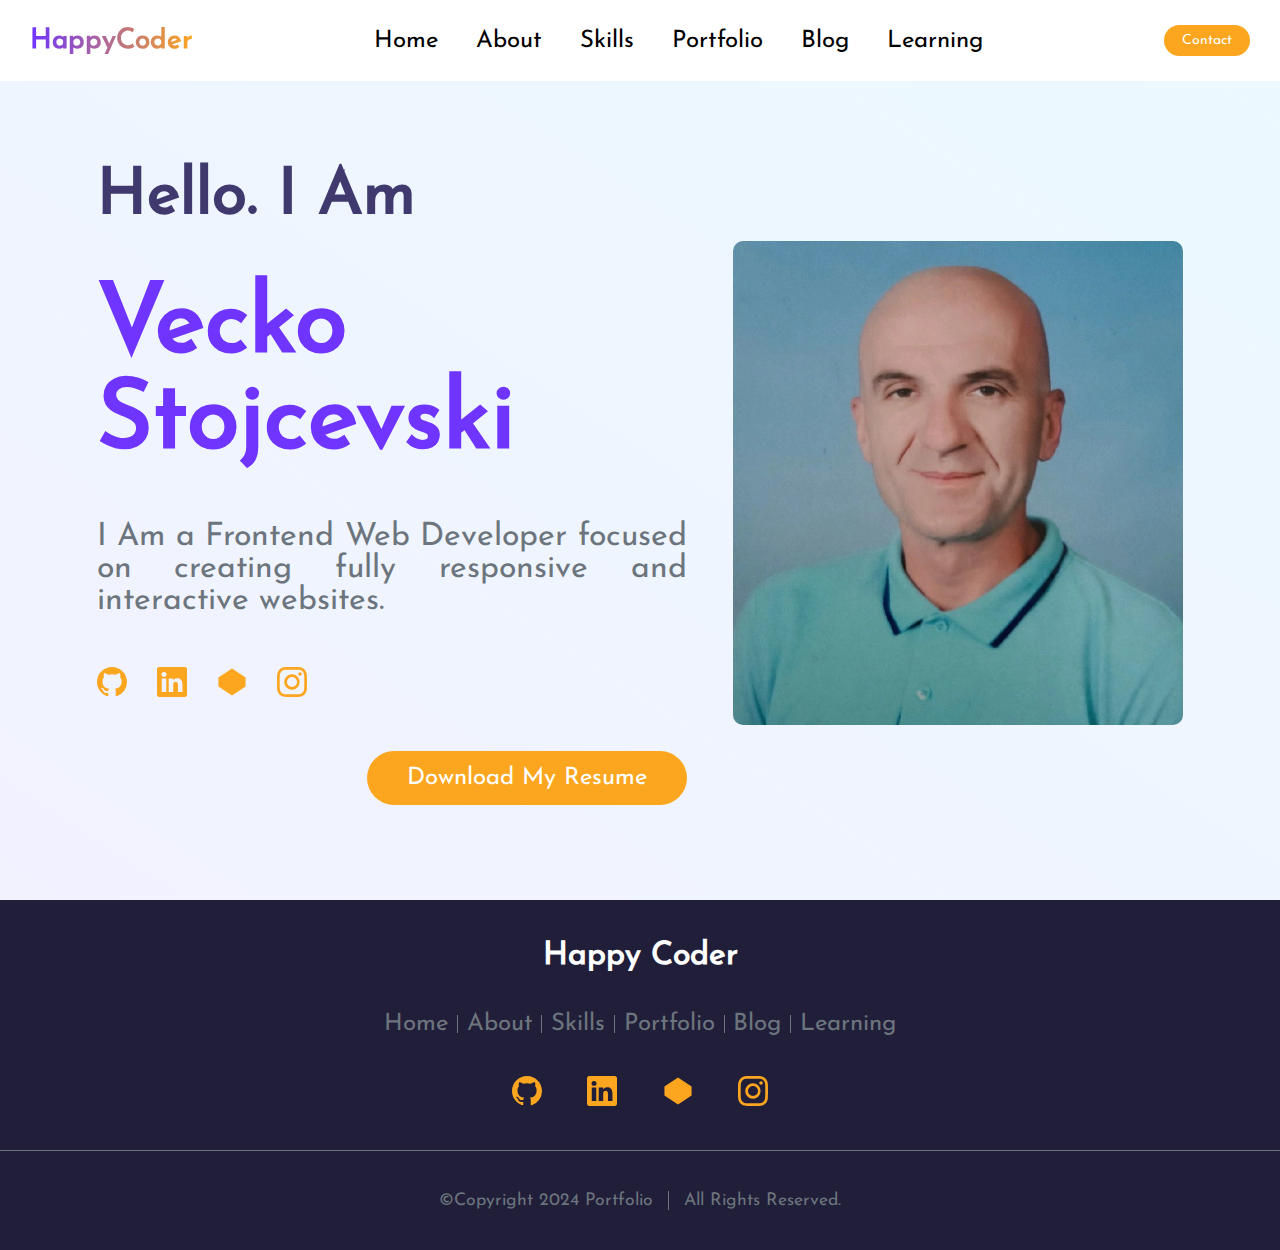
<file: index.html>
<!DOCTYPE html>
<html lang="en">

<head>
    <meta charset="UTF-8">
    <meta name="viewport" content="width=device-width, initial-scale=1.0">
    <link rel="stylesheet" href="style.css">
    <link rel="stylesheet" href="https://cdn.jsdelivr.net/npm/bootstrap-icons@1.11.3/font/bootstrap-icons.min.css">
    <title>HappyCoder's Portfolio</title>
</head>

<body>

    <!-- NAV-BAR -->
    <nav class="nav-bar" id="nav-bar-laptop">
        <a id="logo-link" href="#">
            <div class="logo-laptop">HappyCoder</div>
        </a>

        <div class="menu-burger-icon">
            <svg xmlns="http://www.w3.org/2000/svg" width="20" height="20" fill="#FCA61F" class="bi bi-list" viewBox="0 0 16 16">
                <path fill-rule="evenodd" d="M2.5 12a.5.5 0 0 1 .5-.5h10a.5.5 0 0 1 0 1H3a.5.5 0 0 1-.5-.5m0-4a.5.5 0 0 1 .5-.5h10a.5.5 0 0 1 0 1H3a.5.5 0 0 1-.5-.5m0-4a.5.5 0 0 1 .5-.5h10a.5.5 0 0 1 0 1H3a.5.5 0 0 1-.5-.5"/>
              </svg>
        </div>

        <div class="menu-laptop">
            <div class="menu-laptop-icons" id="icon-home">Home</div>
            <div class="menu-laptop-icons" id="icon-about">About</div>
            <div class="menu-laptop-icons" id="icon-skills">Skills</div>
            <div class="menu-laptop-icons" id="icon-portfolio">Portfolio</div>
            <div class="menu-laptop-icons" id="icon-blog">Blog</div>
            <div class="menu-laptop-icons" id="icon-learning">Learning</div>
        </div>

        <div class="contact-btn-laptop">
            <a
                href="mailto:vs.elt.ict@gmail.com?subject=Contact%20Me&body=Hi%20there,%20I%20would%20like%20to%20ask%20you%20about..."><button
                    class="nav-laptop-CTA">Contact</button></a>
        </div>
    </nav>
    <!-- nav-bar ends here -->

    <!-- HERO - Container -->
    <div class="hero-container">
        <div class="hero-two-columns">
            <div class="left-column">
                <div class="left-subtitle">Hello. I Am</div>
                <div class="left-title">Vecko Stojcevski</div>
                <div class="left-text">I Am a Frontend Web Developer focused on creating fully responsive and
                    interactive websites.</div>
                <div class="left-social-icons">
                    <a href="https://github.com/HappyCoder-2" target="_blank"><svg xmlns="http://www.w3.org/2000/svg"
                            width="30" height="30" fill="currentColor" class="bi bi-github" viewBox="0 0 16 16">
                            <path
                                d="M8 0C3.58 0 0 3.58 0 8c0 3.54 2.29 6.53 5.47 7.59.4.07.55-.17.55-.38 0-.19-.01-.82-.01-1.49-2.01.37-2.53-.49-2.69-.94-.09-.23-.48-.94-.82-1.13-.28-.15-.68-.52-.01-.53.63-.01 1.08.58 1.23.82.72 1.21 1.87.87 2.33.66.07-.52.28-.87.51-1.07-1.78-.2-3.64-.89-3.64-3.95 0-.87.31-1.59.82-2.15-.08-.2-.36-1.02.08-2.12 0 0 .67-.21 2.2.82.64-.18 1.32-.27 2-.27s1.36.09 2 .27c1.53-1.04 2.2-.82 2.2-.82.44 1.1.16 1.92.08 2.12.51.56.82 1.27.82 2.15 0 3.07-1.87 3.75-3.65 3.95.29.25.54.73.54 1.48 0 1.07-.01 1.93-.01 2.2 0 .21.15.46.55.38A8.01 8.01 0 0 0 16 8c0-4.42-3.58-8-8-8" />
                        </svg></a>
                    <a href="https://www.linkedin.com/in/vecko-stojcevski-75827231/" target="_blank"><svg
                            xmlns="http://www.w3.org/2000/svg" width="30" height="30" fill="currentColor"
                            class="bi bi-linkedin" viewBox="0 0 16 16">
                            <path
                                d="M0 1.146C0 .513.526 0 1.175 0h13.65C15.474 0 16 .513 16 1.146v13.708c0 .633-.526 1.146-1.175 1.146H1.175C.526 16 0 15.487 0 14.854zm4.943 12.248V6.169H2.542v7.225zm-1.2-8.212c.837 0 1.358-.554 1.358-1.248-.015-.709-.52-1.248-1.342-1.248S2.4 3.226 2.4 3.934c0 .694.521 1.248 1.327 1.248zm4.908 8.212V9.359c0-.216.016-.432.08-.586.173-.431.568-.878 1.232-.878.869 0 1.216.662 1.216 1.634v3.865h2.401V9.25c0-2.22-1.184-3.252-2.764-3.252-1.274 0-1.845.7-2.165 1.193v.025h-.016l.016-.025V6.169h-2.4c.03.678 0 7.225 0 7.225z" />
                        </svg></a>
                    <a href="https://codepen.io/Vecko-Stojcevski" target="_blank"><svg
                            xmlns="http://www.w3.org/2000/svg" width="30" height="30" fill="currentColor"
                            class="h-6 w-6" viewBox="0 0 64 64">
                            <path
                                d="M3.06 41.732L32 60.932l28.94-19.2V22.268L32 3.068l-28.94 19.2zm57.878 0L32 22.268 3.06 41.732m0-19.463L32 41.47l28.94-19.2M32 3.068v19.2m0 19.463v19.2"
                                stroke-width="5"></path>
                        </svg></a>
                    <a href="https://www.instagram.com/vecko30/" target="_blank"><svg xmlns="http://www.w3.org/2000/svg"
                            width="30" height="30" fill="currentColor" class="bi bi-instagram" viewBox="0 0 16 16">
                            <path
                                d="M8 0C5.829 0 5.556.01 4.703.048 3.85.088 3.269.222 2.76.42a3.9 3.9 0 0 0-1.417.923A3.9 3.9 0 0 0 .42 2.76C.222 3.268.087 3.85.048 4.7.01 5.555 0 5.827 0 8.001c0 2.172.01 2.444.048 3.297.04.852.174 1.433.372 1.942.205.526.478.972.923 1.417.444.445.89.719 1.416.923.51.198 1.09.333 1.942.372C5.555 15.99 5.827 16 8 16s2.444-.01 3.298-.048c.851-.04 1.434-.174 1.943-.372a3.9 3.9 0 0 0 1.416-.923c.445-.445.718-.891.923-1.417.197-.509.332-1.09.372-1.942C15.99 10.445 16 10.173 16 8s-.01-2.445-.048-3.299c-.04-.851-.175-1.433-.372-1.941a3.9 3.9 0 0 0-.923-1.417A3.9 3.9 0 0 0 13.24.42c-.51-.198-1.092-.333-1.943-.372C10.443.01 10.172 0 7.998 0zm-.717 1.442h.718c2.136 0 2.389.007 3.232.046.78.035 1.204.166 1.486.275.373.145.64.319.92.599s.453.546.598.92c.11.281.24.705.275 1.485.039.843.047 1.096.047 3.231s-.008 2.389-.047 3.232c-.035.78-.166 1.203-.275 1.485a2.5 2.5 0 0 1-.599.919c-.28.28-.546.453-.92.598-.28.11-.704.24-1.485.276-.843.038-1.096.047-3.232.047s-2.39-.009-3.233-.047c-.78-.036-1.203-.166-1.485-.276a2.5 2.5 0 0 1-.92-.598 2.5 2.5 0 0 1-.6-.92c-.109-.281-.24-.705-.275-1.485-.038-.843-.046-1.096-.046-3.233s.008-2.388.046-3.231c.036-.78.166-1.204.276-1.486.145-.373.319-.64.599-.92s.546-.453.92-.598c.282-.11.705-.24 1.485-.276.738-.034 1.024-.044 2.515-.045zm4.988 1.328a.96.96 0 1 0 0 1.92.96.96 0 0 0 0-1.92m-4.27 1.122a4.109 4.109 0 1 0 0 8.217 4.109 4.109 0 0 0 0-8.217m0 1.441a2.667 2.667 0 1 1 0 5.334 2.667 2.667 0 0 1 0-5.334" />
                        </svg></a>
                </div>
                <a class="resume-CTA-link"
                    href="https://drive.google.com/file/d/1aknEHA0ifH1WD_kzSsA1lB3yGqreTdlV/view?usp=sharing"
                    target="_blank"><button class="resume-CTA">Download My Resume</button></a>
            </div>

            <div class="right-column">
                <img width="450px" height="auto" src="images/1722964150119.jpg" alt="personal-image"
                    class="right-personal-img">
            </div>
        </div>
    </div>
    <!-- hero-container ends here -->

    <!-- ABOUT - Container -->
    <div class="about-container">

        <div class="about-info-container">
            <div class="about-subtitle">About Me</div>
            <div class="about-title">Beautiful & Unique Digital Experiences</div>

            <div class="about-table">
                <div class="about-table-left">
                    <img src="images/1722964150119.jpg" width="400px" height="auto" alt="personal-img" class="about-left-img">
                </div>

                <div class="about-table-right">
                    <div class="about-right-name">Vecko Stojcevski</div>
                    <div class="about-right-explain">
                        <p class="right-explain-text">I am a dedicated Frontend web developer with a strong command of HTML, CSS, SCSS, and JavaScript, using these core skills to create intuitive and visually compelling web interfaces. My journey in web development is fueled by a commitment to clean, efficient code and responsive design that delivers seamless user experiences.</p>
                        <p class="right-explain-text">I work proficiently with GitHub for version control, ensuring streamlined collaboration and project management. I also use CodePen to prototype and showcase creative ideas, allowing for rapid testing and iteration. With a deep knowledge of Bootstrap for responsive design and React for building dynamic, component-based applications, I bring both technical proficiency and an eye for detail to every project.</p>
                        <p class="right-explain-text">My goal is to create impactful, engaging digital experiences that not only meet modern web standards but also exceed user expectations. Let’s build something extraordinary together!</p>
                    </div>
                    <a class="resume-CTA-link"
                    href="https://drive.google.com/file/d/1aknEHA0ifH1WD_kzSsA1lB3yGqreTdlV/view?usp=sharing"
                    target="_blank"><button class="resume-CTA">Download My Resume</button></a>
                </div>
            </div>

        </div>

    </div>
    <!-- About Container ends here -->

    <!-- SKILLS Container -->
    <div class="skills-container">

        <div class="skills-grid">
            <div class="skills-subtitle">My Top</div>
            <div class="skills-title">SKILLS</div>

            <div class="skills-two-columns">

                <div class="skills-left">"Having a solid foundation in technical skills is essential!"</div>

                <div class="skills-right">
                    <div class="skills-cards">
                        <a href="https://www.w3schools.com/html/" target="_blank">
                            <div class="skills-individual-card-html">
                                <img width="150px" src="images/html.png" alt="html-img" class="skills-card-img-html">
                                <p class="skills-card-title">HTML</p>
                            </div>
                        </a>

                        <a href="https://www.w3schools.com/css/" target="_blank">
                            <div class="skills-individual-card-css">
                                <img width="150px" src="images/css.png" alt="css-img" class="skills-card-img-css">
                                <p class="skills-card-title">CSS</p>
                            </div>
                        </a>

                        <a href="https://javascript.info/" target="_blank">
                            <div class="skills-individual-card-js">
                                <img width="150px" src="images/js.png" alt="js-img" class="skills-card-img-js">
                                <p class="skills-card-title">JavaScript</p>
                            </div>
                        </a>
                        
                        <a href="https://react.dev/" target="_blank">
                            <div class="skills-individual-card-react">
                                <img width="150px" src="images/react.png" alt="react-img" class="skills-card-img-react">
                                <p class="skills-card-title">React</p>
                            </div>
                        </a>

                        <a href="https://sass-lang.com/guide/" target="_blank">
                            <div class="skills-individual-card-sass">
                                <img width="150px" height="150px" src="images/sass-1.svg" alt="sass-img"
                                    class="skills-card-img-sass">
                                <p class="skills-card-title">SASS</p>
                            </div>
                        </a>

                        <a href="https://getbootstrap.com/" target="_blank">
                            <div class="skills-individual-card-bootstrap">
                                <img width="150px" src="images/bootstrap.png" alt="bootstrap-img"
                                    class="skills-card-img-bootstrap">
                                <p class="skills-card-title">Bootstrap</p>
                            </div>
                        </a>

                        <a href="https://github.com/" target="_blank">
                            <div class="skills-individual-card-github">
                                <img width="150px" src="images/github.png" alt="github-img"
                                    class="skills-card-img-github">
                                <p class="skills-card-title">GitHub</p>
                            </div>
                        </a>

                        <a href="https://www.w3schools.com/git/default.asp" target="_blank">
                            <div class="skills-individual-card-git">
                                <img width="150px" src="images/git.png" alt="git-img"
                                    class="skills-card-img-git">
                                <p class="skills-card-title">Git</p>
                            </div>
                        </a>

                    </div>
                </div>
            </div>

        </div>

    </div>
    <!-- Skills Container ends here -->

    <!-- PORTFOLIO Container -->
    <div class="portfolio-section">
        <div class="portfolio-container">
            <div class="portfolio-titles-part">
                <div class="titles-part-subtitle">Creative Work</div>
                <div class="titles-part-title">Check My Portfolio</div>
            </div>

            <div class="portfolio-menu-part">
                <div class="menu-part-icons" id="menu-icon-app">Web Apps</div>
                <div class="menu-part-icons" id="menu-icon-web">Websites</div>
            </div>

            <div class="portfolio-grid-part">
                <div class="grid-part-individual-card">
                    <img width="350px" src="images/temperature-converter-app.png" alt="app-img" class="grid-ic-image">
                    <div class="grid-ic-title">Converter App</div>
                    <div class="grid-ic-program-langs">
                        <a href="https://github.com/HappyCoder-2/Temperature-Converter-App.git" target="_blank">
                            <div class="program-langs-btns">View Code</div>
                        </a>
                    </div>
                </div>

                <div class="grid-part-individual-card">
                    <img width="350px" height="380px" src="images/weather-app.png" alt="app-img" class="grid-ic-image">
                    <div class="grid-ic-title">Weather App-1</div>
                    <div class="grid-ic-program-langs">
                        <a href="https://github.com/HappyCoder-2/Weather-Forecast-App-1.git" target="_blank">
                            <div class="program-langs-btns">View Code</div>
                        </a>
                    </div>
                </div>

                <div class="grid-part-individual-card">
                    <img width="350px" height="380px" src="images/weather-app-1.png" alt="app-img"
                        class="grid-ic-image">
                    <div class="grid-ic-title">Weather App-2</div>
                    <div class="grid-ic-program-langs">
                        <a href="https://github.com/HappyCoder-2/A-Modern-Weather-App.git" target="_blank">
                            <div class="program-langs-btns">View Code</div>
                        </a>
                    </div>
                </div>

                <div class="grid-part-individual-card">
                    <img width="350px" height="380px" src="images/calc-app.png" alt="app-img" class="grid-ic-image">
                    <div class="grid-ic-title">Calc App</div>
                    <div class="grid-ic-program-langs">
                        <a href="https://github.com/HappyCoder-2/A-Modern-Calculator.git" target="_blank">
                            <div class="program-langs-btns">View Code</div>
                        </a>
                    </div>
                </div>

                <div class="grid-part-individual-card">
                    <img width="350px" height="380px" src="images/dice-roller-app.png" alt="app-img"
                        class="grid-ic-image">
                    <div class="grid-ic-title">Dice-Roller App</div>
                    <div class="grid-ic-program-langs">
                        <a href="https://github.com/HappyCoder-2/A-Dice-Roller-App.git" target="_blank">
                            <div class="program-langs-btns">View Code</div>
                        </a>
                    </div>
                </div>

                <div class="grid-part-individual-card">
                    <img width="350px" height="380px" src="images/rock-papper-scissors.png" alt="app-img"
                        class="grid-ic-image">
                    <div class="grid-ic-title">Rock-Paper-Scissors App</div>
                    <div class="grid-ic-program-langs">
                        <a href="https://github.com/HappyCoder-2/Rock-Paper-Scissors-Game-App.git" target="_blank">
                            <div class="program-langs-btns">View Code</div>
                        </a>
                    </div>
                </div>
            </div>

            <div class="portfolio-grid-part-websites">
                <div class="grid-part-individual-card">
                    <img width="350px" height="200px" src="images/apartment-therapy.png" alt="app-img"
                        class="grid-ic-image">
                    <div class="grid-ic-title">Apartment Therapy</div>
                    <div class="grid-ic-program-langs">
                        <a href="https://github.com/HappyCoder-2/Apartment-Therapy.git" target="_blank">
                            <div class="program-langs-btns">View Code</div>
                        </a>
                    </div>
                </div>

                <div class="grid-part-individual-card">
                    <img width="350px" height="200px" src="images/e-commerce.png" alt="app-img" class="grid-ic-image">
                    <div class="grid-ic-title">e-commerce</div>
                    <div class="grid-ic-program-langs">
                        <a href="https://github.com/HappyCoder-2/E-commerce.git" target="_blank">
                            <div class="program-langs-btns">View Code</div>
                        </a>
                    </div>
                </div>

                <div class="grid-part-individual-card">
                    <img width="350px" height="200px" src="images/the flavourist.png" alt="app-img"
                        class="grid-ic-image">
                    <div class="grid-ic-title">The Flavourist</div>
                    <div class="grid-ic-program-langs">
                        <a href="https://github.com/HappyCoder-2/The-Flavourist-Restaurant.git" target="_blank">
                            <div class="program-langs-btns">View Code</div>
                        </a>
                    </div>
                </div>

                <div class="grid-part-individual-card">
                    <img width="350px" height="200px" src="images/the shoebox.png" alt="app-img" class="grid-ic-image">
                    <div class="grid-ic-title">The Shoebox</div>
                    <div class="grid-ic-program-langs">
                        <a href="https://github.com/HappyCoder-2/The-Shoebox.git" target="_blank">
                            <div class="program-langs-btns">View Code</div>
                        </a>
                    </div>
                </div>

                <div class="grid-part-individual-card">
                    <img width="350px" height="200px" src="images/mountain adventure.png" alt="app-img"
                        class="grid-ic-image">
                    <div class="grid-ic-title">The Mountain Adventure</div>
                    <div class="grid-ic-program-langs">
                        <a href="https://github.com/HappyCoder-2/Mountain-Cover-Page.git" target="_blank">
                            <div class="program-langs-btns">View Code</div>
                        </a>
                    </div>
                </div>

                <div class="grid-part-individual-card">
                    <img width="350px" height="200px" src="images/social-network.png" alt="app-img"
                        class="grid-ic-image">
                    <div class="grid-ic-title">Social Network</div>
                    <div class="grid-ic-program-langs">
                        <a href="https://github.com/HappyCoder-2/A-Modern-Social-Network-App.git" target="_blank">
                            <div class="program-langs-btns">View Code</div>
                        </a>
                    </div>
                </div>
            </div>

        </div>
    </div>
    <!-- portfolio section ends here -->

    <!-- BLOG Section -->
    <div class="blog-section">

        <div class="my-blog-container">
            <div class="blog-titles">
                <p class="blog-title">Front End Blog for Beginners</p>
                <p class="blog-subtitle">Beginning your journey as a front end developer?</p>
            </div>

            <div class="blog-table">
                <div class="blog-table-left">
                    <div class="left-individual-card">
                        <div class="left-ic-img-con"><img src="images/html.png" width="60px" alt="html"
                                class="left-ic-img"></div>
                        <p class="left-ic-title">HTML</p>
                        <p class="left-ic-subtitle">HTML defines the structure of your content</p>
                        <button class="left-ic-CTA" id="check-out-html">Check Out</button>
                    </div>

                    <div class="left-individual-card">
                        <div class="left-ic-img-con"><img src="images/css.png" width="60px" alt="css"
                                class="left-ic-img"></div>
                        <p class="left-ic-title">CSS</p>
                        <p class="left-ic-subtitle">CSS determines the style and layout</p>
                        <button class="left-ic-CTA" id="check-out-css">Check Out</button>
                    </div>

                    <div class="left-individual-card">
                        <div class="left-ic-img-con"><img src="images/js.png" width="60px" alt="js" class="left-ic-img">
                        </div>
                        <p class="left-ic-title">JavaScript</p>
                        <p class="left-ic-subtitle">JavaScript makes the content interactive</p>
                        <button class="left-ic-CTA" id="check-out-js">Check Out</button>
                    </div>
                </div>

                <div class="blog-table-right">
                    <p class="table-right-text">Well then, here are some of the best Front end examples that you can
                        check and learn from. These examples will help you get a better understanding about beginner
                        level of HTML, CSS, and JavaScript. Most of the people believe they know everything after
                        viewing tutorials.
                        Although, they are making a mistake. The best way to learn any skill is to put it into practice
                        by working on small projects. This way you don't only learn the coding but sharpen your skills,
                        too. All of these criteria apply to Front-End Web Development as well.
                        If you want to be a great Front-End Web Developer, building projects on your own will not only
                        boost your confidence, but it will also gradually build up your portfolio by adding projects
                        that you will develop.
                        In this collection I have gathered some of the best project examples that you can learn from.
                    </p>
                    <p class="table-right-text">To stay up with the quick changes in Front-End Development Field, it is
                        necessary to acquire new concepts, languages, and frameworks, whether you're a beginner
                        programmer or a seasoned programmer.</p>
                    <figure>
                        <img src="images/html-css-js.png" alt="html-css-js" width="500px" height="auto"
                            class="right-text-img">
                        <figcaption>source: <a href="https://scrimba.com/articles/html-css-javascript/"
                                target="_blank">https://scrimba.com/articles/html-css-javascript/</a></figcaption>
                    </figure>

                </div>
            </div>
        </div>

    </div>
    <!-- blog section ends here -->

    <!-- Learning Section -->
    <div class="learning-section">
        
        <div class="learning-container" id="learning-container-html">
            <div class="learning-title">HTML - HyperText Markup Language</div>

            <div class="learning-table">
                <div class="learn-table-left">
                    <div class="table-left-individual-card">
                        <p class="left-ic-text">Materials</p>
                        <div class="left-ic-icon"><svg xmlns="http://www.w3.org/2000/svg" width="50" height="50" fill="#211E39" class="bi bi-file-pdf" viewBox="0 0 16 16">
                            <path d="M4 0a2 2 0 0 0-2 2v12a2 2 0 0 0 2 2h8a2 2 0 0 0 2-2V2a2 2 0 0 0-2-2zm0 1h8a1 1 0 0 1 1 1v12a1 1 0 0 1-1 1H4a1 1 0 0 1-1-1V2a1 1 0 0 1 1-1"/>
                            <path d="M4.603 12.087a.8.8 0 0 1-.438-.42c-.195-.388-.13-.776.08-1.102.198-.307.526-.568.897-.787a7.7 7.7 0 0 1 1.482-.645 20 20 0 0 0 1.062-2.227 7.3 7.3 0 0 1-.43-1.295c-.086-.4-.119-.796-.046-1.136.075-.354.274-.672.65-.823.192-.077.4-.12.602-.077a.7.7 0 0 1 .477.365c.088.164.12.356.127.538.007.187-.012.395-.047.614-.084.51-.27 1.134-.52 1.794a11 11 0 0 0 .98 1.686 5.8 5.8 0 0 1 1.334.05c.364.065.734.195.96.465.12.144.193.32.2.518.007.192-.047.382-.138.563a1.04 1.04 0 0 1-.354.416.86.86 0 0 1-.51.138c-.331-.014-.654-.196-.933-.417a5.7 5.7 0 0 1-.911-.95 11.6 11.6 0 0 0-1.997.406 11.3 11.3 0 0 1-1.021 1.51c-.29.35-.608.655-.926.787a.8.8 0 0 1-.58.029m1.379-1.901q-.25.115-.459.238c-.328.194-.541.383-.647.547-.094.145-.096.25-.04.361q.016.032.026.044l.035-.012c.137-.056.355-.235.635-.572a8 8 0 0 0 .45-.606m1.64-1.33a13 13 0 0 1 1.01-.193 12 12 0 0 1-.51-.858 21 21 0 0 1-.5 1.05zm2.446.45q.226.244.435.41c.24.19.407.253.498.256a.1.1 0 0 0 .07-.015.3.3 0 0 0 .094-.125.44.44 0 0 0 .059-.2.1.1 0 0 0-.026-.063c-.052-.062-.2-.152-.518-.209a4 4 0 0 0-.612-.053zM8.078 5.8a7 7 0 0 0 .2-.828q.046-.282.038-.465a.6.6 0 0 0-.032-.198.5.5 0 0 0-.145.04c-.087.035-.158.106-.196.283-.04.192-.03.469.046.822q.036.167.09.346z"/>
                          </svg></div>
                        <a href="https://drive.google.com/file/d/1fJ1K_xpMdiJBZrHA_k7lvhpT4Wbt0OkY/view?usp=drive_link" target="_blank"><button class="left-ic-btn">Download</button></a>
                    </div>

                    <div class="table-left-individual-card">
                        <p class="left-ic-text">Exercises</p>
                        <div class="left-ic-icon"><svg xmlns="http://www.w3.org/2000/svg" width="50" height="50" fill="#211E39" class="bi bi-code" viewBox="0 0 16 16">
                            <path d="M5.854 4.854a.5.5 0 1 0-.708-.708l-3.5 3.5a.5.5 0 0 0 0 .708l3.5 3.5a.5.5 0 0 0 .708-.708L2.707 8zm4.292 0a.5.5 0 0 1 .708-.708l3.5 3.5a.5.5 0 0 1 0 .708l-3.5 3.5a.5.5 0 0 1-.708-.708L13.293 8z"/>
                          </svg></div>
                        <a href="https://github.com/HappyCoder-2/HTML-CSS-Exercises.git" target="_blank"><button class="left-ic-btn">Check Out</button></a>
                    </div>

                    <div class="table-left-individual-card">
                        <p class="left-ic-text">Homeworks</p>
                        <div class="left-ic-icon"><svg xmlns="http://www.w3.org/2000/svg" width="50" height="50" fill="#211E39" class="bi bi-pen" viewBox="0 0 16 16">
                            <path d="m13.498.795.149-.149a1.207 1.207 0 1 1 1.707 1.708l-.149.148a1.5 1.5 0 0 1-.059 2.059L4.854 14.854a.5.5 0 0 1-.233.131l-4 1a.5.5 0 0 1-.606-.606l1-4a.5.5 0 0 1 .131-.232l9.642-9.642a.5.5 0 0 0-.642.056L6.854 4.854a.5.5 0 1 1-.708-.708L9.44.854A1.5 1.5 0 0 1 11.5.796a1.5 1.5 0 0 1 1.998-.001m-.644.766a.5.5 0 0 0-.707 0L1.95 11.756l-.764 3.057 3.057-.764L14.44 3.854a.5.5 0 0 0 0-.708z"/>
                          </svg></div>
                          <a href="https://github.com/HappyCoder-2/HomeWorks.git" target="_blank"><button class="left-ic-btn">Check Out</button></a>
                    </div>
                </div>

                <div class="learn-table-right">
                    This is one of the fundamental building blocks of the web. HTML, or “HyperText Markup Language,” has
                    been around in some form since roughly 1993, when it was created by physicist Tim Berners-Lee. It’s
                    now in its fifth generation, HTML5.
                    HTML isn’t a programming language, rather it’s a “Markup language.” It uses a syntax of tags to
                    change the way text is displayed, for instance. It can also define where images go on a page.
                    What’s great is that HTML is relatively simple to learn.
                    It provides a great place to start for people who don’t have experience with programming languages
                    to learn the basics of coding.
                </div>
            </div>
        </div>

        <div class="learning-container" id="learning-container-css">
            <div class="learning-title">CSS - Cascading Style Sheets</div>

            <div class="learning-table">
                <div class="learn-table-left">
                    <div class="table-left-individual-card">
                        <p class="left-ic-text">Materials</p>
                        <div class="left-ic-icon"><svg xmlns="http://www.w3.org/2000/svg" width="50" height="50" fill="#211E39" class="bi bi-file-pdf" viewBox="0 0 16 16">
                            <path d="M4 0a2 2 0 0 0-2 2v12a2 2 0 0 0 2 2h8a2 2 0 0 0 2-2V2a2 2 0 0 0-2-2zm0 1h8a1 1 0 0 1 1 1v12a1 1 0 0 1-1 1H4a1 1 0 0 1-1-1V2a1 1 0 0 1 1-1"/>
                            <path d="M4.603 12.087a.8.8 0 0 1-.438-.42c-.195-.388-.13-.776.08-1.102.198-.307.526-.568.897-.787a7.7 7.7 0 0 1 1.482-.645 20 20 0 0 0 1.062-2.227 7.3 7.3 0 0 1-.43-1.295c-.086-.4-.119-.796-.046-1.136.075-.354.274-.672.65-.823.192-.077.4-.12.602-.077a.7.7 0 0 1 .477.365c.088.164.12.356.127.538.007.187-.012.395-.047.614-.084.51-.27 1.134-.52 1.794a11 11 0 0 0 .98 1.686 5.8 5.8 0 0 1 1.334.05c.364.065.734.195.96.465.12.144.193.32.2.518.007.192-.047.382-.138.563a1.04 1.04 0 0 1-.354.416.86.86 0 0 1-.51.138c-.331-.014-.654-.196-.933-.417a5.7 5.7 0 0 1-.911-.95 11.6 11.6 0 0 0-1.997.406 11.3 11.3 0 0 1-1.021 1.51c-.29.35-.608.655-.926.787a.8.8 0 0 1-.58.029m1.379-1.901q-.25.115-.459.238c-.328.194-.541.383-.647.547-.094.145-.096.25-.04.361q.016.032.026.044l.035-.012c.137-.056.355-.235.635-.572a8 8 0 0 0 .45-.606m1.64-1.33a13 13 0 0 1 1.01-.193 12 12 0 0 1-.51-.858 21 21 0 0 1-.5 1.05zm2.446.45q.226.244.435.41c.24.19.407.253.498.256a.1.1 0 0 0 .07-.015.3.3 0 0 0 .094-.125.44.44 0 0 0 .059-.2.1.1 0 0 0-.026-.063c-.052-.062-.2-.152-.518-.209a4 4 0 0 0-.612-.053zM8.078 5.8a7 7 0 0 0 .2-.828q.046-.282.038-.465a.6.6 0 0 0-.032-.198.5.5 0 0 0-.145.04c-.087.035-.158.106-.196.283-.04.192-.03.469.046.822q.036.167.09.346z"/>
                          </svg></div>
                        <a href="https://drive.google.com/file/d/1PpNRCEW7IzHeWvacUKBiSu7tQaevXWBB/view?usp=drive_link" target="_blank"><button class="left-ic-btn">Download</button></a>
                    </div>

                    <div class="table-left-individual-card">
                        <p class="left-ic-text">Exercises</p>
                        <div class="left-ic-icon"><svg xmlns="http://www.w3.org/2000/svg" width="50" height="50" fill="#211E39" class="bi bi-code" viewBox="0 0 16 16">
                            <path d="M5.854 4.854a.5.5 0 1 0-.708-.708l-3.5 3.5a.5.5 0 0 0 0 .708l3.5 3.5a.5.5 0 0 0 .708-.708L2.707 8zm4.292 0a.5.5 0 0 1 .708-.708l3.5 3.5a.5.5 0 0 1 0 .708l-3.5 3.5a.5.5 0 0 1-.708-.708L13.293 8z"/>
                          </svg></div>
                          <a href="https://github.com/HappyCoder-2/HTML-CSS-Exercises.git" target="_blank"><button class="left-ic-btn">Check Out</button></a>
                    </div>

                    <div class="table-left-individual-card">
                        <p class="left-ic-text">Homeworks</p>
                        <div class="left-ic-icon"><svg xmlns="http://www.w3.org/2000/svg" width="50" height="50" fill="#211E39" class="bi bi-pen" viewBox="0 0 16 16">
                            <path d="m13.498.795.149-.149a1.207 1.207 0 1 1 1.707 1.708l-.149.148a1.5 1.5 0 0 1-.059 2.059L4.854 14.854a.5.5 0 0 1-.233.131l-4 1a.5.5 0 0 1-.606-.606l1-4a.5.5 0 0 1 .131-.232l9.642-9.642a.5.5 0 0 0-.642.056L6.854 4.854a.5.5 0 1 1-.708-.708L9.44.854A1.5 1.5 0 0 1 11.5.796a1.5 1.5 0 0 1 1.998-.001m-.644.766a.5.5 0 0 0-.707 0L1.95 11.756l-.764 3.057 3.057-.764L14.44 3.854a.5.5 0 0 0 0-.708z"/>
                          </svg></div>
                          <a href="https://github.com/HappyCoder-2/HomeWorks.git" target="_blank"><button class="left-ic-btn">Check Out</button></a>
                    </div>
                </div>

                <div class="learn-table-right">
                    CSS or “Cascading Style Sheets” works with HTML to create the format for web pages. It works on top of the foundation of a page that was created with HTML. It also helps adapt pages to different formats optimized for desktops or mobile devices. The latest standard is CSS3, meaning they are in their third generation.
CSS is what gives websites their polished and professional look. It also allows for the addition of interactive elements like background color, headers, shapes, graphics, and more that make websites and web applications much more engaging to the viewer.
                </div>
            </div>
        </div>

        <div class="learning-container" id="learning-container-js">
            <div class="learning-title">Java Script</div>

            <div class="learning-table">
                <div class="learn-table-left">
                    <div class="table-left-individual-card">
                        <p class="left-ic-text">Materials</p>
                        <div class="left-ic-icon"><svg xmlns="http://www.w3.org/2000/svg" width="50" height="50" fill="#211E39" class="bi bi-file-pdf" viewBox="0 0 16 16">
                            <path d="M4 0a2 2 0 0 0-2 2v12a2 2 0 0 0 2 2h8a2 2 0 0 0 2-2V2a2 2 0 0 0-2-2zm0 1h8a1 1 0 0 1 1 1v12a1 1 0 0 1-1 1H4a1 1 0 0 1-1-1V2a1 1 0 0 1 1-1"/>
                            <path d="M4.603 12.087a.8.8 0 0 1-.438-.42c-.195-.388-.13-.776.08-1.102.198-.307.526-.568.897-.787a7.7 7.7 0 0 1 1.482-.645 20 20 0 0 0 1.062-2.227 7.3 7.3 0 0 1-.43-1.295c-.086-.4-.119-.796-.046-1.136.075-.354.274-.672.65-.823.192-.077.4-.12.602-.077a.7.7 0 0 1 .477.365c.088.164.12.356.127.538.007.187-.012.395-.047.614-.084.51-.27 1.134-.52 1.794a11 11 0 0 0 .98 1.686 5.8 5.8 0 0 1 1.334.05c.364.065.734.195.96.465.12.144.193.32.2.518.007.192-.047.382-.138.563a1.04 1.04 0 0 1-.354.416.86.86 0 0 1-.51.138c-.331-.014-.654-.196-.933-.417a5.7 5.7 0 0 1-.911-.95 11.6 11.6 0 0 0-1.997.406 11.3 11.3 0 0 1-1.021 1.51c-.29.35-.608.655-.926.787a.8.8 0 0 1-.58.029m1.379-1.901q-.25.115-.459.238c-.328.194-.541.383-.647.547-.094.145-.096.25-.04.361q.016.032.026.044l.035-.012c.137-.056.355-.235.635-.572a8 8 0 0 0 .45-.606m1.64-1.33a13 13 0 0 1 1.01-.193 12 12 0 0 1-.51-.858 21 21 0 0 1-.5 1.05zm2.446.45q.226.244.435.41c.24.19.407.253.498.256a.1.1 0 0 0 .07-.015.3.3 0 0 0 .094-.125.44.44 0 0 0 .059-.2.1.1 0 0 0-.026-.063c-.052-.062-.2-.152-.518-.209a4 4 0 0 0-.612-.053zM8.078 5.8a7 7 0 0 0 .2-.828q.046-.282.038-.465a.6.6 0 0 0-.032-.198.5.5 0 0 0-.145.04c-.087.035-.158.106-.196.283-.04.192-.03.469.046.822q.036.167.09.346z"/>
                          </svg></div>
                        <a href="https://drive.google.com/file/d/1W3hMAbAnJ53Pb9XRyThpfGskPbmFO5q3/view?usp=drive_link" target="_blank"><button class="left-ic-btn">Download</button></a>
                    </div>

                    <div class="table-left-individual-card">
                        <p class="left-ic-text">Exercises</p>
                        <div class="left-ic-icon"><svg xmlns="http://www.w3.org/2000/svg" width="50" height="50" fill="#211E39" class="bi bi-code" viewBox="0 0 16 16">
                            <path d="M5.854 4.854a.5.5 0 1 0-.708-.708l-3.5 3.5a.5.5 0 0 0 0 .708l3.5 3.5a.5.5 0 0 0 .708-.708L2.707 8zm4.292 0a.5.5 0 0 1 .708-.708l3.5 3.5a.5.5 0 0 1 0 .708l-3.5 3.5a.5.5 0 0 1-.708-.708L13.293 8z"/>
                          </svg></div>
                          <a href="https://github.com/HappyCoder-2/HTML-CSS-Exercises.git" target="_blank"><button class="left-ic-btn">Check Out</button></a>
                    </div>

                    <div class="table-left-individual-card">
                        <p class="left-ic-text">Homeworks</p>
                        <div class="left-ic-icon"><svg xmlns="http://www.w3.org/2000/svg" width="50" height="50" fill="#211E39" class="bi bi-pen" viewBox="0 0 16 16">
                            <path d="m13.498.795.149-.149a1.207 1.207 0 1 1 1.707 1.708l-.149.148a1.5 1.5 0 0 1-.059 2.059L4.854 14.854a.5.5 0 0 1-.233.131l-4 1a.5.5 0 0 1-.606-.606l1-4a.5.5 0 0 1 .131-.232l9.642-9.642a.5.5 0 0 0-.642.056L6.854 4.854a.5.5 0 1 1-.708-.708L9.44.854A1.5 1.5 0 0 1 11.5.796a1.5 1.5 0 0 1 1.998-.001m-.644.766a.5.5 0 0 0-.707 0L1.95 11.756l-.764 3.057 3.057-.764L14.44 3.854a.5.5 0 0 0 0-.708z"/>
                          </svg></div>
                          <a href="https://github.com/HappyCoder-2/HomeWorks.git" target="_blank"><button class="left-ic-btn">Check Out</button></a>
                    </div>
                </div>

                <div class="learn-table-right">
                    JavaScript, which is often abbreviated to JS, is another front-end programming language that is one of the core technologies of the World Wide Web, alongside HTML and CSS. As of 2022, 98% of websites use JavaScript on the client side for webpage behavior, often incorporating third-party libraries like JQuery. Whereas HTML & CSS are used to control presentation, formatting, and layout, JavaScript is used to control the behavior of different web elements.
It is important to learn HTML and CSS before learning JavaScript, since HTML and CSS are the core technologies for building web pages and applications. HTML defines the structure of your content, CSS determines the style and layout, and JavaScript makes the content interactive; therefore, it makes the most sense to learn them in that order. JavaScript incorporates valuable skills such as object-oriented, functional, and imperative styles of programming. Beginner developers, in turn, can apply these skills to any new language they want to learn, like Python and C#.
                </div>
            </div>
        </div>

    </div>
    <!-- learning cection ends here -->

    <!-- Contact Section -->
    <div class="contact-section">
        <div class="contact-me-container">
            <div class="contact-titles-part">
                <p class="contact-subtitle">Get in Touch</p>
                <p class="contact-title">Any Questions? Feel Free to Contact</p>
            </div>

            <div class="contact-me-two-columns">
                <div class="contact-table-left">
                    <div class="left-individual-row">
                        <div class="bootstrap-icon"><svg xmlns="http://www.w3.org/2000/svg" width="20" height="20"
                                fill="currentColor" class="bi bi-geo-alt-fill" viewBox="0 0 16 16">
                                <path
                                    d="M8 16s6-5.686 6-10A6 6 0 0 0 2 6c0 4.314 6 10 6 10m0-7a3 3 0 1 1 0-6 3 3 0 0 1 0 6" />
                            </svg></div>
                        <p class="left-bootstrap-info">Gjorgji Naumov 22J, 7000, Macedonia</p>
                    </div>
                    <div class="left-individual-row">
                        <div class="bootstrap-icon"><svg xmlns="http://www.w3.org/2000/svg" width="20" height="20"
                                fill="currentColor" class="bi bi-telephone-fill" viewBox="0 0 16 16">
                                <path fill-rule="evenodd"
                                    d="M1.885.511a1.745 1.745 0 0 1 2.61.163L6.29 2.98c.329.423.445.974.315 1.494l-.547 2.19a.68.68 0 0 0 .178.643l2.457 2.457a.68.68 0 0 0 .644.178l2.189-.547a1.75 1.75 0 0 1 1.494.315l2.306 1.794c.829.645.905 1.87.163 2.611l-1.034 1.034c-.74.74-1.846 1.065-2.877.702a18.6 18.6 0 0 1-7.01-4.42 18.6 18.6 0 0 1-4.42-7.009c-.362-1.03-.037-2.137.703-2.877z" />
                            </svg></div>
                        <p class="left-bootstrap-info">+389 76407046</p>
                    </div>
                    <div class="left-individual-row">
                        <div class="bootstrap-icon"><svg xmlns="http://www.w3.org/2000/svg" width="20" height="20"
                                fill="currentColor" class="bi bi-send-fill" viewBox="0 0 16 16">
                                <path
                                    d="M15.964.686a.5.5 0 0 0-.65-.65L.767 5.855H.766l-.452.18a.5.5 0 0 0-.082.887l.41.26.001.002 4.995 3.178 3.178 4.995.002.002.26.41a.5.5 0 0 0 .886-.083zm-1.833 1.89L6.637 10.07l-.215-.338a.5.5 0 0 0-.154-.154l-.338-.215 7.494-7.494 1.178-.471z" />
                            </svg></div>
                        <a
                            href="mailto:vs.elt.ict@gmail.com?subject=Contact%20Me&body=Hi%20there,%20I%20would%20like%20to%20ask%20you%20about...">
                            <p class="left-bootstrap-info">vs.elt.ict@gmail.com</p>
                        </a>
                    </div>
                    <div class="left-individual-row">
                        <div class="bootstrap-icon"><svg xmlns="http://www.w3.org/2000/svg" width="20" height="20"
                                fill="currentColor" class="bi bi-globe-americas" viewBox="0 0 16 16">
                                <path
                                    d="M8 0a8 8 0 1 0 0 16A8 8 0 0 0 8 0M2.04 4.326c.325 1.329 2.532 2.54 3.717 3.19.48.263.793.434.743.484q-.121.12-.242.234c-.416.396-.787.749-.758 1.266.035.634.618.824 1.214 1.017.577.188 1.168.38 1.286.983.082.417-.075.988-.22 1.52-.215.782-.406 1.48.22 1.48 1.5-.5 3.798-3.186 4-5 .138-1.243-2-2-3.5-2.5-.478-.16-.755.081-.99.284-.172.15-.322.279-.51.216-.445-.148-2.5-2-1.5-2.5.78-.39.952-.171 1.227.182.078.099.163.208.273.318.609.304.662-.132.723-.633.039-.322.081-.671.277-.867.434-.434 1.265-.791 2.028-1.12.712-.306 1.365-.587 1.579-.88A7 7 0 1 1 2.04 4.327Z" />
                            </svg></div>
                        <a href="https://happy-coder.netlify.app/#" target="_blank">
                            <p class="left-bootstrap-info">https://happy-coder.netlify.app/#</p>
                        </a>

                    </div>
                </div>

                <div class="contact-table-right">
                    <input type="text" class="input-field" placeholder="Name">
                    <input type="email" class="input-field" placeholder="Email">
                    <input type="tel" class="input-field" placeholder="Phone No.">
                    <textarea class="input-field-message" placeholder="Message" rows="5"></textarea>
                    <button class="table-right-CTA">Submit</button>
                </div>
            </div>
        </div>
    </div>
    <!-- contact section ends here -->

    <!-- Footer Section -->
    <footer class="footer-section">

        <div class="footer-container">
            <div class="footer-title">Happy Coder</div>

            <div class="footer-menu">
                <div class="footer-menu-icon" id="footer-home-btn">Home</div>
                <div class="menu-icon-decor-line"></div>
                <div class="footer-menu-icon" id="footer-about-btn">About</div>
                <div class="menu-icon-decor-line"></div>
                <div class="footer-menu-icon" id="footer-skills-btn">Skills</div>
                <div class="menu-icon-decor-line"></div>
                <div class="footer-menu-icon" id="footer-portfolio-btn">Portfolio</div>
                <div class="menu-icon-decor-line"></div>
                <div class="footer-menu-icon" id="footer-blog-btn">Blog</div>
                <div class="menu-icon-decor-line"></div>
                <div class="footer-menu-icon" id="footer-learning-btn">Learning</div>
            </div>

            <div class="footer-social-icons">
                <a href="https://github.com/HappyCoder-2" target="_blank"><svg xmlns="http://www.w3.org/2000/svg"
                        width="30" height="30" fill="currentColor" class="bi bi-github" viewBox="0 0 16 16">
                        <path
                            d="M8 0C3.58 0 0 3.58 0 8c0 3.54 2.29 6.53 5.47 7.59.4.07.55-.17.55-.38 0-.19-.01-.82-.01-1.49-2.01.37-2.53-.49-2.69-.94-.09-.23-.48-.94-.82-1.13-.28-.15-.68-.52-.01-.53.63-.01 1.08.58 1.23.82.72 1.21 1.87.87 2.33.66.07-.52.28-.87.51-1.07-1.78-.2-3.64-.89-3.64-3.95 0-.87.31-1.59.82-2.15-.08-.2-.36-1.02.08-2.12 0 0 .67-.21 2.2.82.64-.18 1.32-.27 2-.27s1.36.09 2 .27c1.53-1.04 2.2-.82 2.2-.82.44 1.1.16 1.92.08 2.12.51.56.82 1.27.82 2.15 0 3.07-1.87 3.75-3.65 3.95.29.25.54.73.54 1.48 0 1.07-.01 1.93-.01 2.2 0 .21.15.46.55.38A8.01 8.01 0 0 0 16 8c0-4.42-3.58-8-8-8" />
                    </svg></a>
                <a href="https://www.linkedin.com/in/vecko-stojcevski-75827231/" target="_blank"><svg
                        xmlns="http://www.w3.org/2000/svg" width="30" height="30" fill="currentColor"
                        class="bi bi-linkedin" viewBox="0 0 16 16">
                        <path
                            d="M0 1.146C0 .513.526 0 1.175 0h13.65C15.474 0 16 .513 16 1.146v13.708c0 .633-.526 1.146-1.175 1.146H1.175C.526 16 0 15.487 0 14.854zm4.943 12.248V6.169H2.542v7.225zm-1.2-8.212c.837 0 1.358-.554 1.358-1.248-.015-.709-.52-1.248-1.342-1.248S2.4 3.226 2.4 3.934c0 .694.521 1.248 1.327 1.248zm4.908 8.212V9.359c0-.216.016-.432.08-.586.173-.431.568-.878 1.232-.878.869 0 1.216.662 1.216 1.634v3.865h2.401V9.25c0-2.22-1.184-3.252-2.764-3.252-1.274 0-1.845.7-2.165 1.193v.025h-.016l.016-.025V6.169h-2.4c.03.678 0 7.225 0 7.225z" />
                    </svg></a>
                <a href="https://codepen.io/Vecko-Stojcevski" target="_blank"><svg xmlns="http://www.w3.org/2000/svg"
                        width="30" height="30" fill="currentColor" class="h-6 w-6" viewBox="0 0 64 64">
                        <path
                            d="M3.06 41.732L32 60.932l28.94-19.2V22.268L32 3.068l-28.94 19.2zm57.878 0L32 22.268 3.06 41.732m0-19.463L32 41.47l28.94-19.2M32 3.068v19.2m0 19.463v19.2"
                            stroke-width="5"></path>
                    </svg></a>
                <a href="https://www.instagram.com/vecko30/" target="_blank"><svg xmlns="http://www.w3.org/2000/svg"
                        width="30" height="30" fill="currentColor" class="bi bi-instagram" viewBox="0 0 16 16">
                        <path
                            d="M8 0C5.829 0 5.556.01 4.703.048 3.85.088 3.269.222 2.76.42a3.9 3.9 0 0 0-1.417.923A3.9 3.9 0 0 0 .42 2.76C.222 3.268.087 3.85.048 4.7.01 5.555 0 5.827 0 8.001c0 2.172.01 2.444.048 3.297.04.852.174 1.433.372 1.942.205.526.478.972.923 1.417.444.445.89.719 1.416.923.51.198 1.09.333 1.942.372C5.555 15.99 5.827 16 8 16s2.444-.01 3.298-.048c.851-.04 1.434-.174 1.943-.372a3.9 3.9 0 0 0 1.416-.923c.445-.445.718-.891.923-1.417.197-.509.332-1.09.372-1.942C15.99 10.445 16 10.173 16 8s-.01-2.445-.048-3.299c-.04-.851-.175-1.433-.372-1.941a3.9 3.9 0 0 0-.923-1.417A3.9 3.9 0 0 0 13.24.42c-.51-.198-1.092-.333-1.943-.372C10.443.01 10.172 0 7.998 0zm-.717 1.442h.718c2.136 0 2.389.007 3.232.046.78.035 1.204.166 1.486.275.373.145.64.319.92.599s.453.546.598.92c.11.281.24.705.275 1.485.039.843.047 1.096.047 3.231s-.008 2.389-.047 3.232c-.035.78-.166 1.203-.275 1.485a2.5 2.5 0 0 1-.599.919c-.28.28-.546.453-.92.598-.28.11-.704.24-1.485.276-.843.038-1.096.047-3.232.047s-2.39-.009-3.233-.047c-.78-.036-1.203-.166-1.485-.276a2.5 2.5 0 0 1-.92-.598 2.5 2.5 0 0 1-.6-.92c-.109-.281-.24-.705-.275-1.485-.038-.843-.046-1.096-.046-3.233s.008-2.388.046-3.231c.036-.78.166-1.204.276-1.486.145-.373.319-.64.599-.92s.546-.453.92-.598c.282-.11.705-.24 1.485-.276.738-.034 1.024-.044 2.515-.045zm4.988 1.328a.96.96 0 1 0 0 1.92.96.96 0 0 0 0-1.92m-4.27 1.122a4.109 4.109 0 1 0 0 8.217 4.109 4.109 0 0 0 0-8.217m0 1.441a2.667 2.667 0 1 1 0 5.334 2.667 2.667 0 0 1 0-5.334" />
                    </svg></a>
            </div>

            <div class="footer-decorative-line"></div>

            <div class="footer-copyrights">
                <p class="footer-small-text">&#169;Copyright 2024 Portfolio</p>
                <div class="copyright-decor-line"></div>
                <p class="footer-small-text">All Rights Reserved.</p>
            </div>
        </div>

    </footer>


<script src="script.js"></script>
</body>

</html>
</file>
<file: style.css>
@font-face {
    font-family: "JosefinSans";
    src: url(fonts/JosefinSans-Regular.woff2);
}

:root {
    --purple-variant: #3F396D;
    --button-background: #FCA61F;
    --name-color: #6F34FE;
    --paragraph-text: #6C757D;
    --titles-text: #211E39;

}

* {
    margin: 0;
    padding: 0;
    box-sizing: border-box;
    font-family: "JosefinSans";
    /* overflow: hidden; */
}

/* NAV BAR - LOGO */

.nav-bar {
  padding: 25px 30px;
  display: flex;
  flex-direction: row;
  align-items: center;
  justify-content: space-between;
  position: fixed;
  width: 100%;
  background-color: #FFFF;
  z-index: 1000;
}

.logo-laptop {
  background: linear-gradient(to right, #6F34FE, #FCA61F);
  background-clip: text;
  color: transparent;
  font-size: 36px;
  font-weight: bold;
  cursor: pointer;
}

.menu-laptop {
    display: none;
    flex-direction: row;
    align-items: center;
    justify-content: space-between;
    flex-basis: 40%;
    font-size: 1.5em;
}

.menu-burger-icon{
    display: none;
}

#logo-link{
    text-decoration: none;
}

.menu-laptop-icons{
    cursor: pointer;
    position: relative;
    display: inline-block;
}

.menu-laptop-icons::after{
    content: "";
    position: absolute;
    width: 0;
    height: 2px;
    background-color: var(--button-background);
    bottom: 0;
    left: 50%;
    transition: width 0.4s ease, left 0.4s ease;
}

.menu-laptop-icons:hover{
    color: var(--button-background);
}

.menu-laptop-icons:hover::after{
    color: var(--button-background);
    width: 100%;
    left: 0;
}

.nav-laptop-CTA{
    background-color: var(--button-background);
    color: #ffff;
    border: none;
    padding: 10px 20px;
    border-radius: 30px;
    font-size: 24px;
    cursor: pointer;
}

.nav-laptop-CTA:hover{
    background-color: var(--name-color);
    color: #ffff;
}
/* Nav-Bar ends here */

/* NAV-BAR Responsive */
@media (min-width: 375px) and (max-width: 424px){
    .nav-bar {
        padding: 15px;
        width: 100dvw;
      }
        
    #logo-link{
        display: none;
    }

    .menu-burger-icon {
      display: flex;
      cursor: pointer;
    }

    .menu-laptop{
        display: flex;
        flex-direction: column;
        align-items: center;
        justify-content: center;
        width: 150px;
        font-size: 18px;
        row-gap: 10px;
        position: absolute;
        top: 60px;
        left: 0;
        background-color: #ffff;
        padding: 20px;
    }

    .nav-laptop-CTA{
        padding: 8px 18px;
        border-radius: 30px;
        font-size: 14px;
    }
}

@media (min-width: 425px) and (max-width: 768px){
    .nav-bar {
        padding: 15px;
        width: 100dvw;
      }
        
    #logo-link{
        display: none;
    }

    .menu-burger-icon {
      display: flex;
      cursor: pointer;
    }

    .menu-laptop{
        display: flex;
        flex-direction: column;
        align-items: center;
        justify-content: center;
        width: 150px;
        font-size: 18px;
        row-gap: 10px;
        position: absolute;
        top: 60px;
        left: 0;
        background-color: #ffff;
        padding: 20px;
    }

    .nav-laptop-CTA{
        padding: 8px 18px;
        border-radius: 30px;
        font-size: 14px;
    }
}

@media (min-width: 769px) and (max-width: 990px){
    .nav-bar {
        padding: 15px;
        width: 100dvw;
      }
        
    #logo-link{
        display: none;
    }

    .menu-burger-icon {
      display: flex;
      cursor: pointer;
    }

    .menu-laptop{
        display: flex;
        flex-direction: column;
        align-items: center;
        justify-content: center;
        width: 150px;
        font-size: 18px;
        row-gap: 10px;
        position: absolute;
        top: 60px;
        left: 0;
        background-color: #ffff;
        padding: 20px;
    }

    .nav-laptop-CTA{
        padding: 8px 18px;
        border-radius: 30px;
        font-size: 14px;
    }
}

@media (min-width: 990px) and (max-width: 1200px){
    .nav-bar {
        width: 100dvw;
      }
        
    #logo-link{
        display: flex;
    }

    .logo-laptop{
        font-size: 28px;
    }

    .menu-burger-icon {
      display: none;
    }

    .menu-laptop{
        display: flex!important;
        flex-direction: row;
        align-items: center;
        justify-content: space-between;
        flex-basis: 50%;
    }

    .menu-laptop-icons{
        font-size: 20px;
    }

    .nav-laptop-CTA{
        padding: 8px 18px;
        border-radius: 30px;
        font-size: 14px;
    }
}

@media (min-width: 1200px){
    .nav-bar {
        width: 100dvw;
      }
        
    #logo-link{
        display: flex;
    }

    .logo-laptop{
        font-size: 28px;
    }

    .menu-burger-icon {
      display: none;
    }

    .menu-laptop{
        display: flex!important;
        flex-direction: row;
        align-items: center;
        justify-content: space-between;
        flex-basis: 50%;
    }

    .menu-laptop-icons{
        font-size: 24px;
    }

    .nav-laptop-CTA{
        padding: 8px 18px;
        border-radius: 30px;
        font-size: 14px;
    }
}
/* nav-bar responsive ends here */

/* HERO Container */

.hero-container {
  background: linear-gradient(33deg, rgba(242, 242, 255, 1) 0%, rgba(235, 249, 255, 1) 100%);
  padding: 80px 0px 10px 0px;
  height: 100dvh;
  overflow-y: hidden;
  box-sizing: border-box;
  display: flex; /*here*/
}

.hero-two-columns{
    padding: 50px;
    display: flex;
    flex-direction: row;
    align-items: center;
    justify-content: space-evenly;
}

.left-column {
  display: flex;
  flex-direction: column;
  row-gap: 50px;
  flex-basis: 50%;
}

.left-subtitle{
    font-size: 4em;
    font-weight: bold;
    color: var(--purple-variant);
}

.left-title {
  font-size: 6em;
  font-weight: bold;
  color: var(--name-color);
}

.left-text {
  color: var(--paragraph-text);
  font-size: 2em;
  text-align: justify;
}

.left-social-icons{
    display: flex;
    flex-direction: row;
    align-items: center;
    column-gap: 30px;
}

.bi-github,
.bi-linkedin,
.w-6,
.bi-instagram{
    color: var(--button-background);
}

.resume-CTA{
    padding: 15px 40px;
    font-size: 1.5em;
    color: #fff;
    background-color: var(--button-background);
    border: none;
    border-radius: 30px;
    cursor: pointer;
}

.resume-CTA:hover{
    background-color: var(--name-color);
}

.resume-CTA-link{
    display: flex;
    align-self: flex-end;
}

.right-personal-img{
    border-radius: 10px;
}
/* Hero Container ends here */

/* HERO Container - Responsive Design */
@media (min-width:375px) and (max-width:768px){
    .hero-container {
        align-items: center;
        justify-content: center;
        flex-wrap: wrap;
        padding: 20px 0px 10px 0px;
      }
      
      .hero-two-columns{
          flex-wrap: wrap;
          padding: 20px;
      }
      
      .left-column {
        row-gap: 20px;
        flex-basis: 100%;
        align-items: center;
      }
      
      .left-subtitle{
          font-size: 1.5em;
      }
      
      .left-title {
        font-size: 2em;
      }
      
      .left-text {
        font-size: 1.2em;
        text-align: center;
      }
      
      .resume-CTA{
          padding: 10px 30px;
          font-size: 0.9em;
      }
      
      .resume-CTA-link{
          align-self: center;
          margin-bottom: 20px;
      }
      
      .right-personal-img{
          border-radius: 10px;
          width: 200px;
      }

      .bi-github,
      .bi-linkedin,
      .bi-codepen,
      .bi-instagram{
        width: 20px;
      }
}

@media (min-width:769px) and (max-width:990px){
    .hero-container {
        background: linear-gradient(33deg, rgba(242, 242, 255, 1) 0%, rgba(235, 249, 255, 1) 100%);
        padding: 80px 0px 10px 0px;
        height: 100dvh;
        overflow-y: hidden;
        box-sizing: border-box;
        display: flex; /*here*/
      }
      
      .hero-two-columns{
          padding: 10px;
          text-align: center;
      }
      
      .left-column {
        row-gap: 20px;
      }
      
      .left-subtitle{
          font-size: 1.9em;
      }
      
      .left-title {
        font-size: 3em;
      }
      
      .left-text {
        font-size: 1.5em;
        text-align: center;
      }
      
      .left-social-icons{
          justify-content: center;
          column-gap: 20px;
      }
      
      .bi-github,
      .bi-linkedin,
      .w-6,
      .bi-instagram{
          width: 26px;
      }
      
      .resume-CTA{
          padding: 10px 30px;
          font-size: 1em;
      }
      
      .resume-CTA-link{
          align-self: center;
      }
      
      .right-personal-img{
          border-radius: 10px;
          width: 200px;
      }
}

@media (min-width:990px) and (max-width:1199px){
    .hero-container {
        padding: 0;
      }
      
      .hero-two-columns{
          text-align: center;
      }
      
      .left-column {
        row-gap: 20px;
      }
      
      .left-subtitle{
          font-size: 2em;
      }
      
      .left-title {
        font-size: 3.5em;
      }
      
      .left-text {
        font-size: 1.7em;
        text-align: center;
      }
      
      .left-social-icons{
          justify-content: center;
          column-gap: 20px;
      }
      
      .bi-github,
      .bi-linkedin,
      .w-6,
      .bi-instagram{
          width: 26px;
      }
      
      .resume-CTA{
          padding: 10px 30px;
          font-size: 1em;
      }
      
      .resume-CTA-link{
          align-self: center;
      }
      
      .right-personal-img{
          border-radius: 10px;
          width: 200px;
      }
}
/* hero container - responsive design */

/* ABOUT - Container */

.about-container {
    padding: 120px 100px;
    /* height: 100dvh; */
    width: 100%;
    overflow-y: hidden;
    box-sizing: border-box;
    display: none; /*HERE*/
    flex-direction: column;
    align-items: center;
    justify-content: center;
}

.about-info-container{
    display: flex;
    flex-direction: column;
    align-items: center;
    justify-content: center;
}

.about-subtitle{
    align-self: flex-start;
    color: var(--name-color);
    font-size: 1.9em;
    font-weight: bold;
}

.about-title{
    align-self: flex-start;
    color: var(--purple-variant);
    font-size: 3em;
    font-weight: bold;
    margin: 20px 0;
}

.about-table{
    display: flex;
    flex-direction: row;
    align-items: center;
    justify-content: center;
}

.about-table-left{
    flex-basis: 40%;
}

.about-left-img{
    border-radius: 10px;
}

.about-table-right{
    flex-basis: 60%;
    display: flex;
    flex-direction: column;
    align-self: flex-start;
    row-gap: 20px;
}

.about-right-name{
    color: var(--name-color);
    font-size: 2em;
    font-weight: bold;
}

.about-right-explain{
    display: flex;
    flex-direction: column;
    row-gap: 20px;
    text-align: justify;
    font-size: 1.5em;
}
/* About Container ends here */

/* ABOUT Container - Responsive Design */

@media (min-width:375px) and (max-width:425px) {
    .about-container {
        padding: 100px 40px 0;
        width: 100%;
    }
    
    .about-subtitle{
        font-size: 1.2em;
        align-self: center;
    }
    
    .about-title{
        font-size: 1.5em;
        text-align: center;
    }
    
    .about-table{
        flex-wrap: wrap;
    }

    .about-table-left{
        display: flex;
        flex-direction: column;
        align-items: center;
        justify-content: center;
    }
    
    .about-left-img{
        border-radius: 10px;
        width: 200px;
        margin-bottom: 20px;
    }
    
    .about-table-right{
        flex-basis: 100%;
        align-items: center;
        justify-content: center;
        row-gap: 20px;
    }
    
    .about-right-name{
        font-size: 1.5em;
    }
    
    .about-right-explain{
        row-gap: 20px;
        font-size: 1.1em;
    }
}

@media (min-width:425px) and (max-width:768px) {
    .about-container {
        padding: 100px 60px 0;
        width: 100%;
    }

    .about-info-container{
        align-items: center;
        justify-content: center;
    }
    
    .about-subtitle{
        font-size: 1.2em;
        align-self: center;
    }
    
    .about-title{
        font-size: 1.5em;
        text-align: center;
        width: 100%;
    }
    
    .about-table{
        flex-wrap: wrap;
    }

    .about-table-left{
        display: flex;
        flex-direction: column;
        align-items: center;
        justify-content: center;
    }
    
    .about-left-img{
        border-radius: 10px;
        width: 200px;
        margin-bottom: 20px;
    }
    
    .about-table-right{
        flex-basis: 100%;
        align-items: center;
        justify-content: center;
        row-gap: 20px;
    }
    
    .about-right-name{
        font-size: 1.5em;
    }
    
    .about-right-explain{
        row-gap: 20px;
        font-size: 1.1em;
    }
}

@media (min-width:768px) and (max-width:990px) {
    .about-container {
        padding: 100px 70px 0;
        width: 100%;
    }

    .about-info-container{
        align-items: center;
        justify-content: center;
    }
    
    .about-subtitle{
        font-size: 1.5em;
        align-self: center;
    }
    
    .about-title{
        font-size: 1.8em;
        text-align: center;
        width: 100%;
    }
    
    .about-table{
        flex-wrap: wrap;
    }

    .about-table-left{
        display: flex;
        flex-direction: column;
        align-items: center;
        justify-content: center;
    }
    
    .about-left-img{
        border-radius: 10px;
        width: 300px;
        margin-bottom: 20px;
    }
    
    .about-table-right{
        flex-basis: 100%;
        align-items: center;
        justify-content: center;
        row-gap: 20px;
    }
    
    .about-right-name{
        font-size: 1.8em;
    }
    
    .about-right-explain{
        row-gap: 20px;
        font-size: 1.4em;
    }

    .resume-CTA{
        margin-bottom: 20px;
    }
}

@media (min-width:990px) and (max-width:1200px) {
    .about-container {
        padding: 100px 70px 0;
        width: 100%;
    }

    .about-info-container{
        align-items: center;
        justify-content: center;
    }
    
    .about-subtitle{
        font-size: 2em;
        align-self: center;
    }
    
    .about-title{
        font-size: 3em;
        text-align: center;
        width: 100%;
    }
    
    .about-table{
        flex-wrap: wrap;
    }

    .about-table-left{
        display: flex;
        flex-direction: column;
        align-items: center;
        justify-content: center;
    }
    
    .about-left-img{
        border-radius: 10px;
        width: 300px;
        margin-bottom: 20px;
    }
    
    .about-table-right{
        flex-basis: 100%;
        align-items: center;
        justify-content: center;
        row-gap: 20px;
    }
    
    .about-right-name{
        font-size: 2em;
    }
    
    .about-right-explain{
        row-gap: 20px;
        font-size: 1.4em;
    }

    .resume-CTA{
        margin-bottom: 20px;
    }
}
/* ABOUT Container - responsive design ends here */

/* SKILLS Container */

.skills-container{
    padding: 0 100px 20px 100px;
    height: 100dvh;
    width: 100%;
    overflow-y: hidden;
    box-sizing: border-box;
    display: none; /*HERE*/
    flex-direction: column;
    align-items: center;
    justify-content: center;
    background: linear-gradient(33deg, rgba(242, 242, 255, 1) 0%, rgba(235, 249, 255, 1) 100%);
}

.skills-grid{
    display: flex;
    flex-direction: column;
    align-items: center;
    justify-content: center;
    width: 100%;
    row-gap: 20px;
    margin-top: 100px;
}

.skills-subtitle{
    font-size: 1.9em;
    font-weight: bold;
    color: var(--name-color);
    align-self:flex-start;
}

.skills-title{
    font-size: 3em;
    font-weight: bold;
    color: var(--purple-variant);
    align-self: flex-start;
    margin-bottom: 5px;
}

.skills-two-columns{
    display: flex;
    flex-direction: row;
    align-items: center;
    justify-content: space-between;
    width: 100%;
}

.skills-left{
    font-size: 3em;
    font-style: italic;
    flex-basis: 30%;
    text-align: center;
}

.skills-cards{
    display: grid;
    grid-template-columns: repeat(4, 1fr);
    grid-template-rows: repeat(2, 1fr);
    gap: 20px;
}

.skills-individual-card-html,
.skills-individual-card-css,
.skills-individual-card-js,
.skills-individual-card-react,
.skills-individual-card-sass,
.skills-individual-card-bootstrap,
.skills-individual-card-github,
.skills-individual-card-git{
    display: flex;
    flex-direction: column;
    align-items: center;
    justify-content: center;
    row-gap: 20px;
    border: 1px solid rgb(215, 181, 215);
    padding: 20px;
    border-radius: 5px;
    cursor: pointer;
}

.skills-right{
    flex-basis: 60%;
}

.skills-card-title{
    font-size: 1.2em;
    text-decoration: none;
}

a{
    text-decoration: none;
}
/* skills section ends here */

/* SKILLS Container - Responsive Design */
@media (min-width:375px) and (max-width:768px) {
    .skills-container{
        padding: 20px;
        flex-direction: column;
        align-items: center;
        justify-content: center;
        background: linear-gradient(33deg, rgba(242, 242, 255, 1) 0%, rgba(235, 249, 255, 1) 100%);
    }
    
    .skills-grid{
        display: flex;
        flex-direction: column;
        align-items: center;
        justify-content: center;
        row-gap: 20px;
        margin-top: 0;
    }
    
    .skills-subtitle{
        font-size: 1em;
        align-self: center;
        justify-self: center;
    }
    
    .skills-title{
        font-size: 2em;
        align-self: center;
        justify-self: center;
        margin-bottom: 0;
        }
    
    .skills-two-columns{
        display: flex;
        flex-direction: row;
        align-self: center;
        justify-self: center;
        flex-wrap: wrap;
        flex-basis: 100%;
    }
    
    .skills-left{
        font-size: 1em;
        flex-basis: 100%;
        text-align: center;
        margin-bottom: 20px;
    }
    
    .skills-cards{
        display: grid;
        grid-template-columns: repeat(2, 1fr);
        grid-template-rows: repeat(2, 1fr);
        place-items: center;
        gap: 20px;
    }
    
    .skills-individual-card-html,
    .skills-individual-card-css,
    .skills-individual-card-js,
    .skills-individual-card-react,
    .skills-individual-card-sass,
    .skills-individual-card-bootstrap,
    .skills-individual-card-github,
    .skills-individual-card-git{
        display: flex;
        flex-direction: column;
        align-items: center;
        justify-content: center;
        gap: 10px;
        padding: 10px;
        border-radius: 5px;
        cursor: pointer;
        box-shadow:none;
        width: 30dvw;
        height: 10dvh;
    }

    .skills-card-img-html,
    .skills-card-img-css,
    .skills-card-img-js,
    .skills-card-img-react,
    .skills-card-img-sass,
    .skills-card-img-bootstrap,
    .skills-card-img-github,
    .skills-card-img-git{
        width: 25px;
        height: auto;
    }
    
    .skills-right{
        flex-basis: 100%;
        display: flex;
        flex-direction: column;
        align-items: center;
        justify-content: center;
    }
    
    .skills-card-title{
        font-size: 0.8em;
        text-decoration: none;
    }
    
    a{
        text-decoration: none;
    }
}

@media (min-width:768px) and (max-width:1200px) {
    .skills-container{
        flex-direction: column;
        padding: 100px 0 0;
        align-items: center;
        justify-content: center;
        background: linear-gradient(33deg, rgba(242, 242, 255, 1) 0%, rgba(235, 249, 255, 1) 100%);
    }
    
    .skills-grid{
        display: flex;
        flex-direction: column;
        align-items: center;
        justify-content: center;
        row-gap: 20px;
        margin-top: 0;
    }
    
    .skills-subtitle{
        font-size: 2em;
        align-self: center;
        justify-self: center;
    }
    
    .skills-title{
        font-size: 3em;
        align-self: center;
        justify-self: center;
        margin-bottom: 0;
        }
    
    .skills-two-columns{
        display: flex;
        flex-direction: row;
        align-self: center;
        justify-self: center;
        flex-wrap: wrap;
        flex-basis: 100%;
    }
    
    .skills-left{
        font-size: 1.5em;
        flex-basis: 100%;
        text-align: center;
        margin-bottom: 20px;
    }
    
    .skills-cards{
        display: grid;
        grid-template-columns: repeat(3, 1fr);
        grid-template-rows: repeat(2, 1fr);
        place-items: center;
        gap: 20px;
    }
    
    .skills-individual-card-html,
    .skills-individual-card-css,
    .skills-individual-card-js,
    .skills-individual-card-react,
    .skills-individual-card-sass,
    .skills-individual-card-bootstrap,
    .skills-individual-card-github,
    .skills-individual-card-git{
        display: flex;
        flex-direction: column;
        align-items: center;
        justify-content: center;
        gap: 10px;
        padding: 20px 0;
        border-radius: 5px;
        cursor: pointer;
        box-shadow:none;
        width: 18dvw;
        height: 14dvh;
    }

    .skills-card-img-html,
    .skills-card-img-css,
    .skills-card-img-js,
    .skills-card-img-react,
    .skills-card-img-sass,
    .skills-card-img-bootstrap,
    .skills-card-img-github,
    .skills-card-img-git{
        width: 50px;
        height: auto;
    }
    
    .skills-right{
        flex-basis: 100%;
        display: flex;
        flex-direction: column;
        align-items: center;
        justify-content: center;
    }
    
    .skills-card-title{
        font-size: 1.3em;
        text-decoration: none;
    }
    
    a{
        text-decoration: none;
    }
}
/* Skills Container - Responsive Design ends here */

/* PORTFOLIO Container */

.portfolio-section {
    display: none; /*HERE*/
    flex-direction: column;
    align-items: center;
    justify-content: center;
}

.portfolio-container{
    margin-top: 150px;
    margin-bottom: 50px;
    display: flex;
    flex-direction: column;
    align-items: center;
    justify-content: center;
    row-gap: 40px;
}

.portfolio-titles-part{
    display: flex;
    flex-direction: column;
    align-items: center;
    justify-content: center;
    row-gap: 10px;
}

.titles-part-subtitle{
    font-size: 1.9em;
    color: var(--name-color);
    font-weight: bold;
}

.titles-part-title{
    font-size: 3em;
    color: var(--purple-variant);
    font-weight: bold;
}

.portfolio-menu-part{
    display: flex;
    flex-direction: row;
    align-items: center;
    justify-content: space-evenly;
    width: 100%;
}

.menu-part-icons{
    font-size: 1.2em;
    font-weight: bold;
    cursor: pointer;
    position: relative;
    display: inline-block;
}

.menu-part-icons::after{
    content: "";
    position: absolute;
    width: 0;
    height: 2px;
    background-color: var(--button-background);
    bottom: 0;
    left: 50%;
    transition: width 0.4s ease, left 0.4s ease;
}

.menu-part-icons:hover{
    color: var(--button-background);
}

.menu-part-icons:hover::after{
    color: var(--button-background);
    width: 100%;
    left: 0;
}

.portfolio-grid-part{
    display: grid; /*display:grid;*/
    grid-template-columns: repeat(3, 1fr);
    grid-template-rows: repeat(2, 1fr);
    gap: 50px;
}

.portfolio-grid-part-websites{
    display: grid; /*display:grid;*/
    grid-template-columns: repeat(3, 1fr);
    grid-template-rows: repeat(2, 1fr);
    gap: 50px;
}

.grid-part-individual-card{
    display: flex;
    flex-direction: column;
    align-items: center;
    justify-content: center;
    row-gap: 10px;
}

.grid-ic-title{
    font-size: 1.3em;
    color: var(--purple-variant);
    font-weight: bold;
}

.grid-ic-program-langs{
    display: flex;
    flex-direction: row;
    align-items: center;
    justify-content: space-around;
    width: 60%;
    column-gap: 15px;
}

.program-langs-btns{
    background-color: var(--purple-variant);
    color: #FFFF;
    padding: 10px 20px;
    border-radius: 40px;
    align-self: center;
    justify-self: center;
    cursor: pointer;
    -webkit-border-radius: 40px;
    -moz-border-radius: 40px;
    -ms-border-radius: 40px;
    -o-border-radius: 40px;
}

.program-langs-btns:hover{
    background-color: var(--button-background);
}
/* portfolio section ends here */

/* Portfolio Container - Responsive Design */
@media (min-width:375px) and (max-width:768px) {
    .portfolio-section {
        display: none; /*HERE*/
        flex-direction: column;
        align-items: center;
        justify-content: center;
    }
    
    .portfolio-container{
        margin-top: 100px;
        margin-bottom: 50px;
        padding: 0 50px;
        display: flex;
        flex-direction: column;
        align-items: center;
        justify-content: center;
        row-gap: 30px;
    }
    
    .titles-part-subtitle{
        font-size: 1.5em;
    }
    
    .titles-part-title{
        font-size: 2em;
    }
    
    .portfolio-grid-part, 
    .portfolio-grid-part-websites{
        display: grid; /*display:grid;*/
        grid-template-columns: repeat(3, 1fr);
        grid-template-rows: repeat(2, 1fr);
        gap: 20px;
        place-items: center;
        width: 100%;
    }

    .grid-part-individual-card{
        display: flex;
        flex-direction: column;
        align-items: center;
        justify-content: center;
        row-gap: 10px;
        padding: 5px;
    }
    
    .grid-ic-title{
        font-size: 1em;
        text-align: center;
    }

    .grid-ic-image{
        display: none;
    }
    
    .program-langs-btns{
        background-color: var(--purple-variant);
        color: #FFFF;
        padding: 5px 35px;
        border-radius: 40px;
        align-self: center;
        justify-self: center;
        text-align: center;
        cursor: pointer;
        font-size: 0.7em;
        width: 100%;
    }

    .grid-ic-program-langs{
        display: flex;
        flex-direction: row;
        align-items: center;
        justify-content: center;
        width: 100%;
    }
}

@media (min-width:768px) and (max-width:1200px) {
    .portfolio-section {
        display: none; /*HERE*/
        flex-direction: column;
        align-items: center;
        justify-content: center;
    }
    
    .portfolio-container{
        margin-top: 100px;
        margin-bottom: 50px;
        padding: 0 50px;
        display: flex;
        flex-direction: column;
        align-items: center;
        justify-content: center;
        row-gap: 30px;
    }
    
    .titles-part-subtitle{
        font-size: 1.5em;
    }
    
    .titles-part-title{
        font-size: 2em;
    }
    
    .portfolio-grid-part, 
    .portfolio-grid-part-websites{
        display: grid; /*display:grid;*/
        grid-template-columns: repeat(3, 1fr);
        grid-template-rows: repeat(2, 1fr);
        gap: 20px;
        place-items: center;
        width: 100%;
    }

    .grid-part-individual-card{
        display: flex;
        flex-direction: column;
        align-items: center;
        justify-content: center;
        row-gap: 10px;
        padding: 5px;
    }
    
    .grid-ic-title{
        font-size: 1em;
        text-align: center;
    }

    .grid-ic-image{
        display: flex;
        width: 100px;
        height: 100px;
    }
    
    .program-langs-btns{
        background-color: var(--purple-variant);
        color: #FFFF;
        padding: 5px 35px;
        border-radius: 40px;
        align-self: center;
        justify-self: center;
        cursor: pointer;
        font-size: 0.7em;
        width: 100%;
    }

    .grid-ic-program-langs{
        display: flex;
        flex-direction: row;
        align-items: center;
        justify-content: center;
        width: 100%;
    }
}
/* Portfolio Container - Responsive Design ends here */

/* BLOG Container */

.blog-section{
    display: none; /*HERE*/
    align-items: center;
    justify-content: center;
    padding: 150px 50px;
    background: linear-gradient(33deg, rgba(242, 242, 255, 1) 0%, rgba(235, 249, 255, 1) 100%);
}

.my-blog-container{
    display: flex;
    flex-direction:column;
    align-items: center;
    justify-content: center;
    row-gap: 20px;
}

.blog-titles{
    display: flex;
    flex-direction: column;
    align-items: center;
    justify-content: center;
    row-gap: 20px;
}

.blog-title{
    font-size: 4em;
    font-weight: bold;
    color: var(--purple-variant);
}

.blog-subtitle {
  font-size: 1.9em;
  font-weight: bold;
  color: var(--name-color);
}

.blog-table{
    display: flex;
    flex-direction: row;
    align-items: center;
    justify-content: center;
    column-gap: 50px;
}

.blog-table-left{
    flex-basis: 40%;
    display: flex;
    flex-direction: column;
    align-items: center;
    justify-content: center;
    row-gap: 20px;
}

.left-individual-card{
    display: flex;
    flex-direction: column;
    align-items: center;
    justify-content: center;
    row-gap: 10px;
    border: 1px solid var(--button-background);
    width: 90%;
    padding: 10px;
    border-radius: 10px;
}

.left-ic-img-con{
    background-color: var(--button-background);
    width: 90%;
    display: flex;
    align-items: center;
    justify-content: center;
    border-bottom-right-radius: 30px;
}

.left-ic-title{
    font-size: 1.9em;
    font-weight: bold;
    color: var(--purple-variant);
}

.left-ic-subtitle{
    font-size: 1.3em;
    color: var(--name-color);
}

.left-ic-CTA{
    background-color: var(--name-color);
    color: #fff;
    border: none;
    padding: 10px 30px;
    border-radius: 40px;
    cursor: pointer;
    font-size: 1.1em;
}

.left-ic-CTA:hover{
    background-color: var(--button-background);
    color: #FFFF;
}

.blog-table-right{
    display: flex;
    flex-direction: column;
    align-items: center;
    justify-content: center;
    row-gap: 30px;
    /* width: 100%; */
    flex-basis: 80%;
}

.table-right-text{
    text-align: center;
    font-size: 1.4em;
}
/* blog section ends here */

/* Blog Container - Responsive Design */
@media (min-width:375px) and (max-width:768px){
    .blog-section{
        padding: 100px 50px;
    }
    
    .my-blog-container{
        row-gap: 20px;
    }
    
    .blog-titles{
        row-gap: 20px;
        text-align: center;
    }
    
    .blog-title{
        font-size: 2em;
    }
    
    .blog-subtitle {
      font-size: 1em;
    }
    
    .blog-table{
        display: flex;
        flex-wrap: wrap;
    }
    
    .blog-table-left{
        flex-basis: 100%;
        display: flex;
        flex-direction: row;
        align-items: center;
        justify-content: center;
        gap: 10px;
    }
    
    .left-individual-card{
        row-gap: 10px;
        width: 100%;
    }
    
    
    .left-ic-title{
        font-size: 1em;
    }
    
    .left-ic-subtitle{
        font-size: .8em;
        text-align: center;
    }
    
    .left-ic-CTA{
        padding: 8px 24px;
        font-size: .6em;
    }
    
    .blog-table-right{
        margin-top: 20px;
        row-gap: 20px;
        flex-basis: 100%;
    }
    
    .table-right-text{
        text-align: center;
        font-size: .9em;
    }

    .right-text-img{
        width: 70dvw;
    }
}

@media (min-width:768px) and (max-width:1200px){
    .blog-section{
        padding: 100px 50px;
    }
    
    .my-blog-container{
        row-gap: 20px;
    }
    
    .blog-titles{
        row-gap: 20px;
        text-align: center;
    }
    
    .blog-title{
        font-size: 3em;
    }
    
    .blog-subtitle {
      font-size: 1.5em;
    }
    
    .blog-table{
        display: flex;
        flex-wrap: wrap;
    }
    
    .blog-table-left{
        flex-basis: 100%;
        display: flex;
        flex-direction: row;
        align-items: center;
        justify-content: center;
        gap: 10px;
    }
    
    .left-individual-card{
        row-gap: 10px;
        width: 100%;
    }
        
    .left-ic-title{
        font-size: 1.4em;
    }
    
    .left-ic-subtitle{
        font-size: 1.1em;
        text-align: center;
    }
    
    .left-ic-CTA{
        padding: 8px 24px;
        font-size: .9em;
    }
    
    .blog-table-right{
        margin-top: 20px;
        row-gap: 20px;
        flex-basis: 100%;
    }
    
    .table-right-text{
        text-align: center;
        font-size: 1.1em;
    }

    .right-text-img{
        width: 70dvw;
    }
}
/* blod - container - responsive design ends here */

/* LEARNING Section */

.learning-section {
  display: none;
  flex-direction: column;
  row-gap: 20px;
  padding: 150px 50px;
}

#learning-container-html{
    display: flex;
    flex-direction: column;
    align-items: center;
    justify-content: center;
    row-gap: 40px;
    align-items: center;
}

#learning-container-css{
    display: flex;
    flex-direction: column;
    align-items: center;
    justify-content: center;
    row-gap: 40px;
    align-items: center;
}

#learning-container-js{
    display: flex;
    flex-direction: column;
    align-items: center;
    justify-content: center;
    row-gap: 40px;
    align-items: center;
}

.learning-title{
    color: var(--titles-text);
    font-size: 3.5em;
    font-weight: bold;
    background-color: var(--button-background);
    width: 100%;
    text-align: center;
    padding: 20px 0;
    border-radius: 20px;
}

.learning-table{
    display: flex;
    flex-direction: row;
    align-items: center;
    justify-content: center;
}

.learn-table-left{
    flex-basis: 40%;
    display: flex;
    flex-direction: column;
    align-items: center;
    justify-content: center;
    row-gap: 20px;
}

.table-left-individual-card{
    display: flex;
    flex-direction: column;
    align-items: center;
    justify-content: center;
    border: 1px solid #FFFF;
    width: 50%;
    padding: 20px;
    border-radius: 10px;
    row-gap: 10px;
    background-color: var(--button-background);
}

.left-ic-text{
    font-size: 1.5em;
    color: var(--titles-text);
}

.left-ic-btn{
    padding: 10px 30px;
    border-radius: 30px;
    font-size: 1.1em;
    color: var(--titles-text);
    cursor: pointer;
    border: none;
}

.left-ic-btn:hover{
    background-color: var(--name-color);
    color: #FFFF;
}

.learn-table-right{
    flex-basis: 60%;
    background-color: var(--button-background);
    color: #FFFF;
    padding: 30px;
    font-size: 2em;
    text-align: center;
    border-radius: 10px;
}
/* Learning Section ends here */

/* Leraning Container - Responsive Design */
@media (min-width:375px) and (max-width:768px) {
    .learning-section {
        row-gap: 20px;
        padding: 100px 50px;
      }
      
      #learning-container-html{
          row-gap: 40px;
      }
      
      #learning-container-css{
          row-gap: 40px;
      }
      
      #learning-container-js{
          row-gap: 40px;
      }
      
      .learning-title{
          font-size: .9em;
          width: 100%;
      }

      .bi-file-pdf,
      .bi-code,
      .bi-pen{
        width: 35px;
      }
      
      .learning-table{
          display: flex;
          flex-direction: column;
          align-items: center;
          justify-content: center;
      }
      
      .learn-table-left{
          flex-basis: 100%;
          display: flex;
          flex-direction: row;
          align-items: center;
          justify-content: center;
          gap: 10px;
          margin-bottom: 20px;
      }
      
      .table-left-individual-card{
          text-align: center;
          width: 30dvw;
          padding: 10px;
      }
      
      .left-ic-text{
          font-size: 1em;
      }
      
      .left-ic-btn{
          padding: 8px 28px;
          border-radius: 30px;
          font-size: .7em;
          width: 100%;
      }
      
      .learn-table-right{
          flex-basis: 100%;
          padding: 20px;
          font-size: 1em;
      }
}

@media (min-width:768px) and (max-width:1200px) {
    .learning-section {
        row-gap: 20px;
        /* padding: 150px 50px; */
      }
      
      #learning-container-html{
          row-gap: 40px;
      }
      
      #learning-container-css{
          row-gap: 40px;
      }
      
      #learning-container-js{
          row-gap: 40px;
      }
      
      .learning-title{
          font-size: 2em;
          width: 100%;
      }
      
      .learning-table{
          display: flex;
          flex-direction: column;
          align-items: center;
          justify-content: center;
      }
      
      .learn-table-left{
          flex-basis: 100%;
          display: flex;
          flex-direction: row;
          align-items: center;
          justify-content: center;
          gap: 20px;
          margin-bottom: 20px;
      }
      
      .table-left-individual-card{
          text-align: center;
          width: 25dvw;
      }
      
      .left-ic-text{
          font-size: 1.3em;
          color: var(--titles-text);
      }
      
      .left-ic-btn{
          padding: 8px 28px;
          border-radius: 30px;
          font-size: .9em;
      }
      
      .learn-table-right{
          flex-basis: 100%;
          padding: 20px;
          font-size: 1.3em;
      }
}
/* Learning Container - Responsive Design ends here */

/* CONTACT Container */

.contact-section{
    display: none;
    align-items: center;
    justify-content: center;
    /* height: 100dvh; */
}

.contact-me-container{
    display: flex;
    flex-direction: column;
    align-items: center;
    justify-content: center;
    row-gap: 20px;
    padding: 50px;
}

.contact-titles-part{
    display: flex;
    flex-direction: column;
    align-items: center;
    justify-content: center;
    row-gap: 10px;
    margin-bottom: 20px;
}

.contact-subtitle{
    color: var(--name-color);
    font-size: 1.9em;
    font-weight: bold;
}

.contact-title {
  color: var(--purple-variant);
  font-size: 3em;
  font-weight: bold;
}

.contact-me-two-columns{
    display: flex;
    flex-direction: row;
    align-items: center;
    justify-content: space-between;
    width: 150%;
}

.contact-table-left{
    display: flex;
    flex-direction: column;
    justify-content: center;
    align-self: flex-start;
    row-gap: 20px;
    flex-basis: 50%;
}

.left-individual-row{
    display: flex;
    flex-direction: row;
    column-gap: 20px;
}

.left-bootstrap-info{
    color: var(--purple-variant);
    font-size: 1.5em;
}

.bi-geo-alt-fill,
.bi-telephone-fill,
.bi-send-fill,
.bi-globe-americas {
    color: var(--button-background);
}

.contact-table-right{
    display: flex;
    flex-direction: column;
    gap: 20px;
    align-items: center;
    justify-content: center;
    flex-basis: 50%;
}

.input-field{
    width: 100%;
    height: 3em;
    padding: 0 0 0 10px;
    outline: none;
    font-size: 1.2em;
}

.input-field-message{
    width: 100%;
    resize: vertical;
    padding: 10px 0 0 10px;
    outline: none;
    font-size: 1.2em;
}

.table-right-CTA{
    font-size: 2em;
    color: #fff;
    background-color: var(--button-background);
    padding: 15px 40px;
    border: none;
    cursor: pointer;
    border-radius: 40px;
}

.table-right-CTA:hover{
    background-color: var(--name-color);
    color: #ffff;
}
/* contact section ends here */

/* Contact Container - Responsive Design */
@media (min-width:375px) and (max-width:768px) {
    .contact-section{
        padding: 30px;
    }
    
    .contact-me-container{
        row-gap: 20px;
    }
    
    .contact-titles-part{
        row-gap: 10px;
        margin-bottom: 20px;
    }
    
    .contact-subtitle{
        font-size: 1.5em;
    }
    
    .contact-title {
      font-size: 1.2em;
    }
    
    .contact-me-two-columns{
        display: flex;
        flex-direction: column;
        align-items: center;
    }
    
    .contact-table-left{
        row-gap: 8px;
        flex-basis: 100%;
        margin-bottom: 10px;
    }
    
    .left-individual-row{
        display: flex;
        flex-direction: row;
        column-gap: 10px;
        flex-basis: 100%;
    }
    
    .left-bootstrap-info{
        font-size: 1em;
    }

    .contact-table-right{
        gap: 10px;
        flex-basis: 100%;
    }
    
    .input-field{
        width: calc(100% + 80px);
        height: 1.6em;
        font-size: 1em;
    }
    
    .input-field-message{
        font-size: 1em;
        width: calc(100% + 80px);
    }
    
    .table-right-CTA{
        font-size: .9em;
        padding: 10px 30px;
    }
}

@media (min-width:768px) and (max-width:1200px) {
    .contact-section{
        display: flex;
        align-items: center;
        justify-content: center;
    }
    
    .contact-me-container{
        padding: 50px;
    }
    
    .contact-titles-part{
        row-gap: 10px;
        margin-bottom: 15px;
        text-align: center;
    }
    
    .contact-subtitle{
        font-size: 1.4em;
    }
    
    .contact-title {
      font-size: 2em;
    }
    
    .contact-me-two-columns{
        column-gap: 10px;
        width: 100%;
    }
    
    .contact-table-left{
        row-gap: 20px;
        flex-basis: 50%;
        align-self: flex-start;
    }
    
    .left-bootstrap-info{
        font-size: 1.2em;
    }
    
    .contact-table-right{
        flex-basis: 50%;
    }
    
    .input-field{
        font-size: 1.2em;
    }
    
    .input-field-message{
        font-size: 1.2em;
    }
}
/* Contact Section - Responsive design ends here */

/* Footer Container */

.footer-section{
    background-color: #211E39;
    display: flex;
    flex-direction: column;
    align-items: center;
    justify-content: center;
    padding: 40px 0;
}

.footer-container{
    width: 100%;
    display: flex;
    flex-direction: column;
    align-items: center;
    justify-content: center;
    row-gap: 40px;
}

.footer-title{
    color: #FFFF;
    font-size: 2em;
    font-weight: bold;
}

.footer-menu{
    display: flex;
    flex-direction: row;
    align-items: center;
    justify-content: space-between;
    width: 40%;
}

.footer-menu-icon{
    color: var(--paragraph-text);
    font-size: 1.5em;
    cursor: pointer;
}

.footer-menu-icon:hover{
    color: var(--button-background);
}

.menu-icon-decor-line{
    border-right: 1px solid var(--paragraph-text);
    height: 1.1em;
}

.footer-social-icons{
    display: flex;
    flex-direction: row;
    align-items: center;
    justify-content: space-between;
    width: 20%;
}

.footer-decorative-line{
    border-bottom: 1px solid var(--paragraph-text);
    width: 100%;
}

.footer-copyrights{
    display: flex;
    flex-direction: row;
    align-items: center;
    justify-content: center;
    column-gap: 15px;
}

.footer-small-text{
    color: var(--paragraph-text);
    font-size: 1.1em;
}

.copyright-decor-line{
    border-right: 1px solid var(--paragraph-text);
    height: 1.2em;
}
/* Footer Container ends here */

/* Footer Container - Responsive Design */
@media (min-width:375px) and (max-width:768px) {
    .footer-section{
        padding: 40px;
    }
    
    .footer-container{
        row-gap: 20px;
    }
    
    .footer-title{
        font-size: 1.5em;
    }

    .footer-menu{
        justify-content: center;
        column-gap: 5px;
    }
    
    .footer-menu-icon{
        font-size: 1em;
    }
    
    .menu-icon-decor-line{
        height: 1em;
    }
    
    .footer-social-icons{
        column-gap: 10px;
    }
    
    .footer-copyrights{
        column-gap: 15px;
    }
    
    .footer-small-text{
        font-size: .8em;
    }
    
    .copyright-decor-line{
        height: 1em;
    }
}

@media (min-width:768px) and (max-width:1200px) {
    .footer-title{
        font-size: 2em;
    }

    .footer-menu{
        justify-content: center;
        column-gap: 10px;
    }
    
    .footer-menu-icon{
        font-size: 1.2em;
    }
    
    .footer-social-icons{
        column-gap: 20px;
    }
    
    .footer-copyrights{
        column-gap: 15px;
    }
    
    .footer-small-text{
        font-size: 1em;
    }
}
/* footer container - responsive design ends here */
</file>
